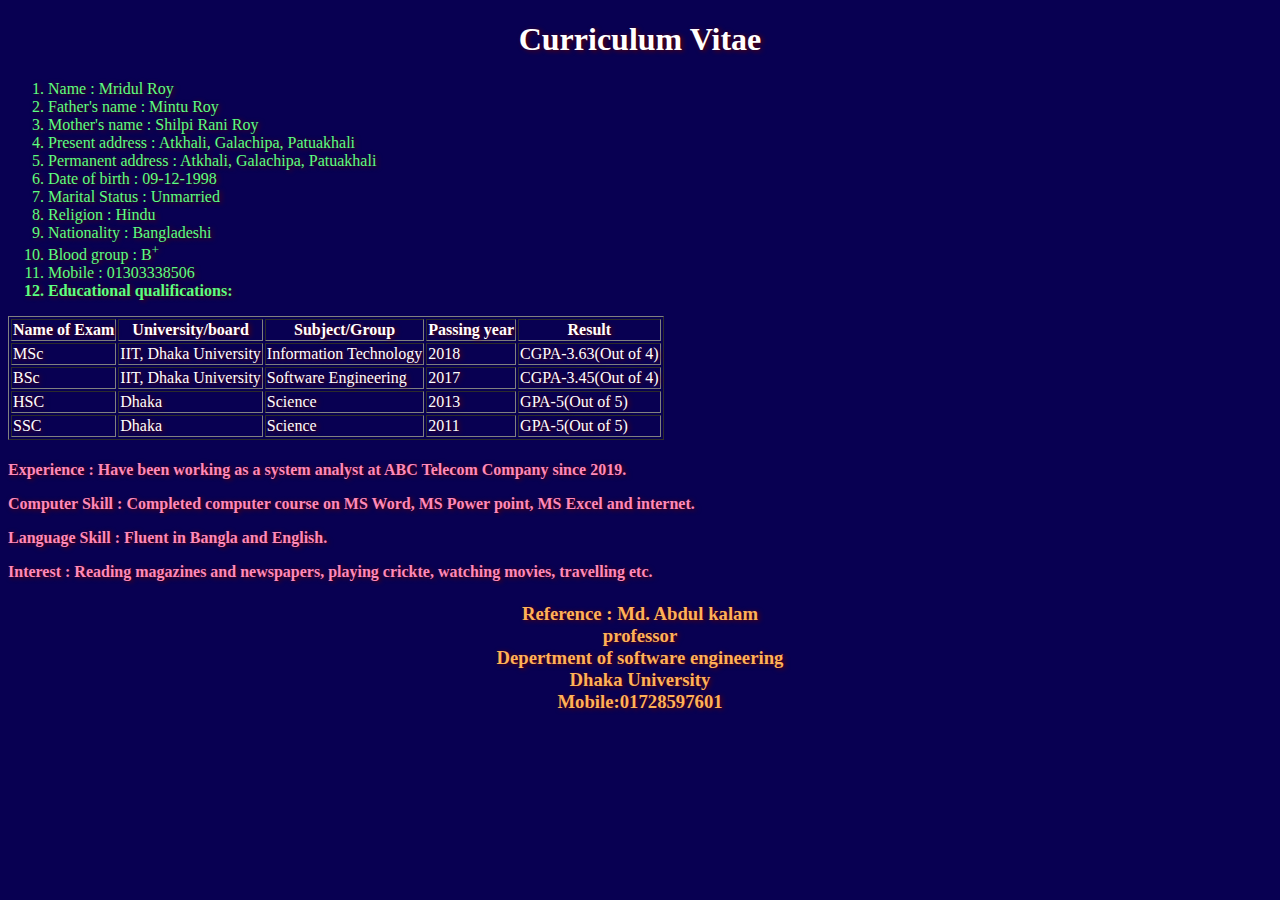
<file: about me.html>
<!DOCTYPE html>
<html lang="en">
<head>
    <meta charset="UTF-8"><link rel="stylesheet" href="webdesign.css"></link>
    <meta name="viewport" content="width=device-width, initial-scale=1.0">
    <title>Document</title>
</head>
<body>
   
  <h1>Curriculum Vitae</h1>  
 
   <ol>
    <li>Name              : Mridul Roy</li>
    <li>Father's name     : Mintu Roy</li>
    <li>Mother's name     : Shilpi Rani Roy</li>
    <li>Present address   : Atkhali, Galachipa, Patuakhali</li>
    <li>Permanent address : Atkhali, Galachipa, Patuakhali</li>
    <li>Date of birth     : 09-12-1998</li>
    <li>Marital Status    : Unmarried </li>
    <li>Religion          : Hindu</li>
    <li>Nationality       : Bangladeshi</li>
    <li>Blood group       : B<sup>+</sup></li>
    <li>Mobile            : 01303338506</li>
 <strong><li >Educational qualifications:</li></strong>
   </ol> 
       
    
    <table border="1px">
        <tr>
            <th>Name of Exam</th>
            <th>University/board</th>
            <th>Subject/Group</th>
            <th>Passing year</th>
            <th>Result</th>
            <tr>
                <td>MSc</td>
                <td>IIT, Dhaka University</td>
                <td>Information Technology</td>
                <td>2018</td>
                <td>CGPA-3.63(Out of 4)</td>
            </tr>
        <tr>
            <td>BSc</td>
            <td>IIT, Dhaka University</td>
            <td>Software Engineering</td>
            <td>2017</td>
            <td>CGPA-3.45(Out of 4)</td>
        </tr>
        <tr>
            <td>HSC</td>
            <td>Dhaka</td>
            <td>Science</td>
            <td>2013</td>
            <td>GPA-5(Out of 5)</td>
        </tr>
        <tr>
            <td>SSC</td>
            <td>Dhaka</td>
            <td>Science</td>
            <td>2011</td>
            <td>GPA-5(Out of 5)</td>
        </tr>
        </tr>
    </table>
    <h4><p>Experience : Have been working as a system analyst at ABC Telecom Company since 2019.</p>
   <p> Computer Skill : Completed computer course on MS Word, MS Power point, MS Excel and internet.</p>
   <p> Language Skill : Fluent in Bangla and English.</p>
   <p> Interest  : Reading magazines and newspapers, playing crickte, watching movies, travelling etc.</p>
   <h3>
    Reference : Md. Abdul kalam<br>
    professor<br>
    Depertment of software engineering<br>
    Dhaka University<br>
    Mobile:01728597601
   </h3>
</h4>


</body>
</html>
</file>
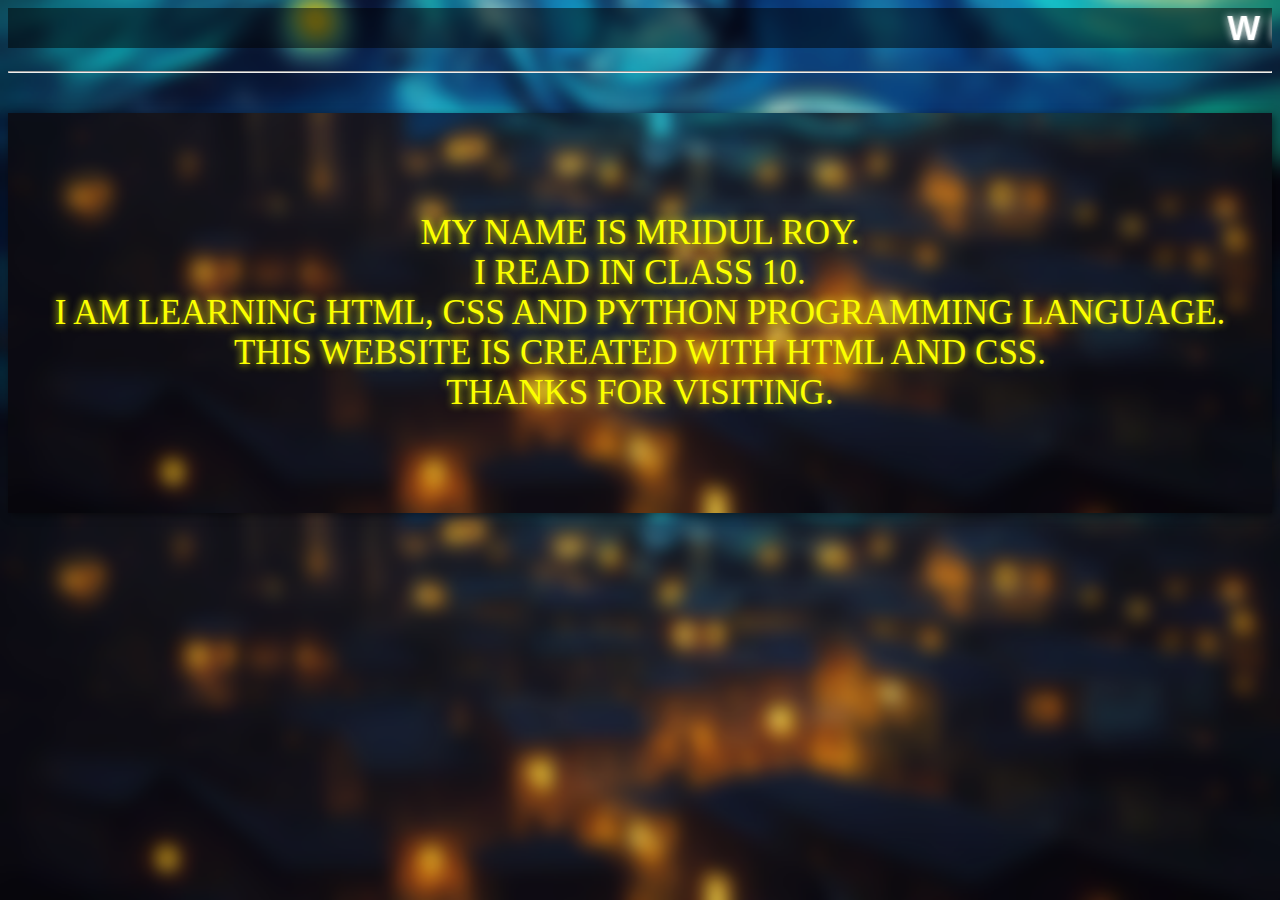
<file: about.html>
<DOCTYPE html>
    <html><link rel="stylesheet" href="style2.css">
<title>Mridul </title>
<head><h1><marquee>W E L C O M E!
    MY NAME IS MRIDUL ROY.
    I READ IN CLASS 10.
    I AM LEARNING HTML, CSS AND PYTHON PROGRAMMING LANGUAGE.
    THIS WEBSITE IS CREATED WITH HTML AND CSS.
    THANKS FOR VISITING.
</marquee></h1></head><hr>
<body><section>
    <div class="main">
        MY NAME IS MRIDUL ROY.<br>
        I READ IN CLASS 10.<br>
        I AM LEARNING HTML, CSS AND PYTHON PROGRAMMING LANGUAGE.
        <br>THIS WEBSITE IS CREATED WITH HTML AND CSS.
        <br> THANKS FOR VISITING.
    </div>
</section>
    
</body>
    </html>
</file>
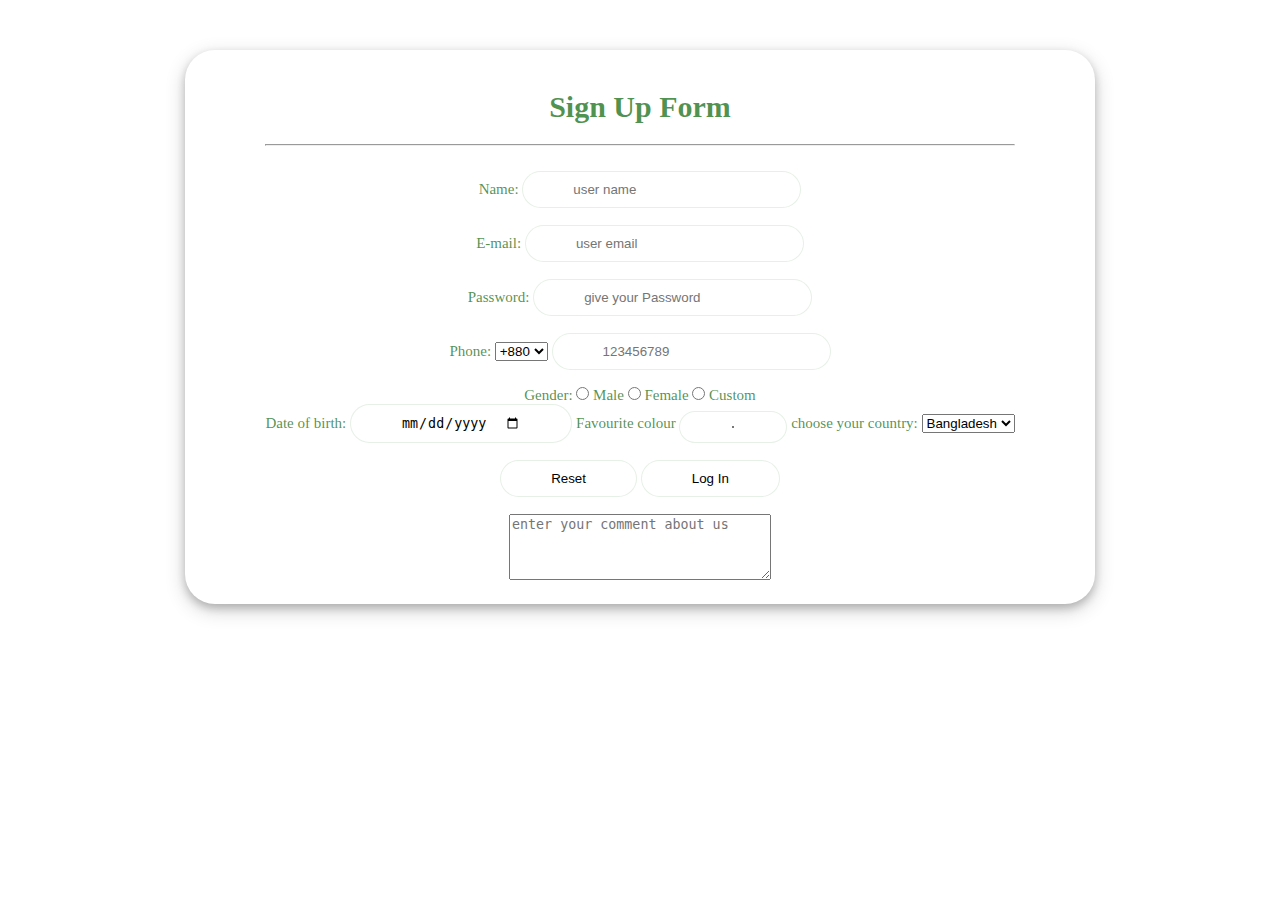
<file: huda form.html>
<!DOCTYPE html>
<html lang="en">
<head>
    <meta charset="UTF-8">
    <meta name="viewport" content="width=device-width, initial-scale=1.0">
    <link rel="stylesheet" href="huda.css">
    <title>Document</title>
</head>
<body>
    



    




    <div class="form1">
        <form action="#" method="post">
        <h1>Sign Up Form</h1> <hr><br>
    
    <label for="name"> Name:</label>
    <input type="text"id="user" name="user" placeholder="user name" required><br><br>
    
    <label for="email"> E-mail:</label>
    <input type="email"id="email" name="email" placeholder="user email"><br><br>
    
    <label for="pass"> Password:</label>
    <input type="pass"id="pass" name="pass" placeholder="give your Password"><br><br>
    
    <label for="phn">Phone:</label>
    <select name="code">
    <option value="+880">+880</option>
    <option value="+990">+990</option>
    <option value="+910">+910</option>
    </select>
    
    <input type="number" name="phone" id="phn" placeholder="123456789"><br><br>
    
        Gender:
        <input type="radio" id="gnd1" name="gender">
        <label for="gnd1">Male</label>
        <input type="radio" id="gnd2" name="gender">
        <label for="gnd2">Female</label>
        <input type="radio" id="gnd3" name="gender">
        <label for="gnd3">Custom</label><br>
        <label for="date">Date of birth:</label>
        <input type="date"id="date"name="dob">
        
        <label for="colors">Favourite colour</label>
        <input type="color"id="colors"name="col">
        choose your country:
        <select>
    <option value="Bangladesh">Bangladesh</option>
    <option value="India">India</option>
    <option value="Pakistan">Pakistan</option>
    <option value="Nepal">Nepal</option>
        </select><br><br>
        <input type="reset"value="Reset">
    <input type="submit"value="Log In">
        <br><br>
    <textarea rows="4" cols="30" placeholder="enter your comment about us "></textarea>
    
    </form>
    </div>
</body>
</html>
</file>
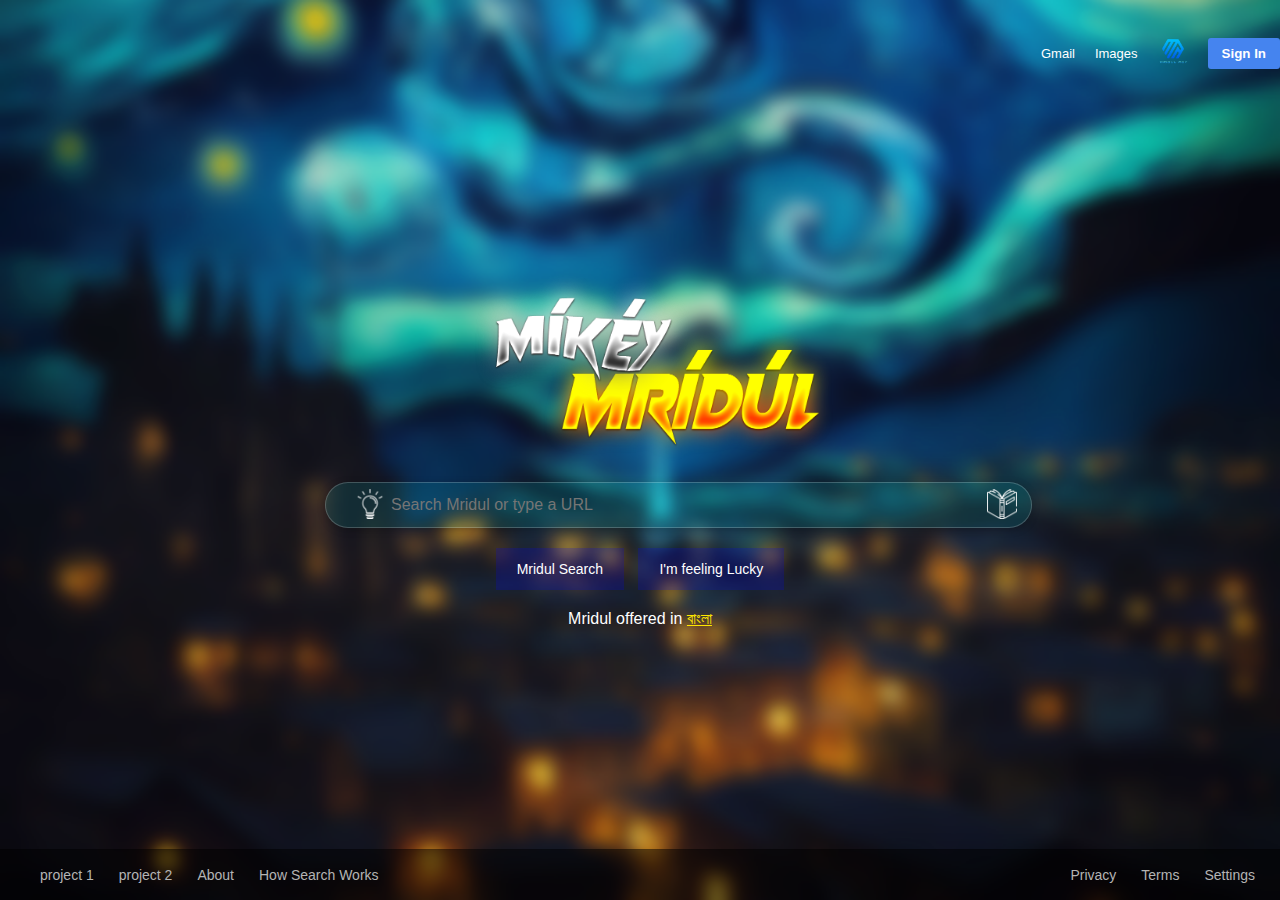
<file: mridul search engine.html>
<!DOCTYPE html>
<html lang="en">

<head>
    <meta charset="UTF-8">
    <meta name="viewport" content="width=device-width, initial-scale=1.0">
    <link rel="stylesheet" href="style.css">
    <title>Mridul</title>
</head>

<body>
    <section>
        <header>
            <ul>
                <li> <a href="#" style="color: white;">Gmail</a> </li>
                <li> <a href="#" style="color: white;">Images</a> </li>
                <li> <a href="#" style="color: white;"><img src="1.png" height="30px" width="30px"></a> </li>
                <li><a href="huda form.html"><button>Sign In</button></a></li>
            </ul>
        </header>
        <div class="main">
            <img src="roy.png" alt="Mridul" height="200px" width="400px">
            <div class="searchbox">
                <input type="text" class="search" placeholder="Search Mridul or type a URL">
                <div class="icons">
                    <div><img src="lightbulb.png" height="30px" width="30px"></div>
                    <div><img src="open-book.png" height="30px" width="30px"></div>
                </div>
            </div>
            <div class="buttons">
                <button>Mridul Search</button>
                <button>I'm feeling Lucky</button>
            </div>
            <div class="lang" style="color: white;">Mridul offered in <a href="#" style="color: rgb(255, 230, 0);">বাংলা</a></div>
        </div>
        <div class="footer">
            <div class="row">
                <ul>
                    <li><a href="Mridul.html">project 1</a></li>
                    <li><a href="about.html">project 2</a></li>
                    <li><a href="about me.html">About</a></li>
                    <li><a href="#">How Search Works</a></li>
                </ul>
                <ul>
                    <li><a href="#">Privacy</a></li>
                    <li><a href="#">Terms</a></li>
                    <li><a href="#">Settings</a></li>
                </ul>
            </div>
        </div>
    </section>
</body>

</html>
</file>
<file: webdesign.css>
h1{
    text-align: center;
    color: rgb(255, 255, 255);
}



h2 {
    color: rgb(227, 255, 124);
    text-shadow: 2px 1px 9px black;
    
}
body {
    background-color: rgb(8, 0, 82);
   
    
    
    background-repeat: no-repeat;
    text-shadow: 2px 1px 5px rgb(94, 1, 1);
    position: relative;
    
    
    
}
table {
    color: white;
    
}
ol {
    color: rgb(90, 255, 131);
}
h4{
    color: rgb(255, 137, 186);
}
h3{
    color: rgb(255, 177, 87);
    text-align: center;
}
</file>
<file: style2.css>
h1{ font-family:'Segoe UI', Tahoma, Geneva, Verdana, sans-serif;
    font-size: 35px;
    color: rgb(255, 255, 255);
    text-shadow: 0px 0px 9px rgb(255, 255, 255);
    background-color: rgba(0, 0,0, 0.5);
    
}
body section {
    color: rgb(251, 255, 0);
    justify-content: center;
    align-items: center;
    text-align: center;
    padding-top: 100px;
    padding-bottom: 100px;
    margin-top: 40px;
    background-image: url(bg\ copy.png);
    background-position: bottom;
    background-size: 100%;
    background-repeat: no-repeat;
    font-size: 35px;
    text-shadow: 0px 0px 9px ;
    box-shadow: 2px 2px 8px rgba(0, 0,0, 0.5);
    width: 100%;
}
body{
    background-image: url(bg\ copy.png);
    background-position: bottom;
    background-size: 100%;
    background-repeat: no-repeat;
}
</file>
<file: huda.css>
h1 {
    text-align: center;
}
.form1 {
    background: color #ccc;
    
    color:rgba(12, 105, 12, 0.726);
    text-align: center;
    font-size: 15px;
    margin: 0 auto;
    width: fit-content;
    height: fit-content;
    padding: 20px 80px;
    margin-top: 50px;
    border-radius: 30px;
    box-shadow: 0 4px 8px 0 rgba(0, 0, 0, 0.2),0 6px 20px 0 rgba(0, 0, 0, 0.19);
}

.form1 input{
    padding: 10px 50px;
    border: 1px solid rgba(12, 105, 12, 0.1);
    margin: 0 auto;
    width: fit-content;
    height: fit-content;
    border-radius: 30px;
    background-color: #ffffff46;}
</file>
<file: style.css>
body{
    margin: 0;
    padding: 0;
    box-sizing: border-box;
    font-family: Arial, Helvetica, sans-serif;
    background-image:url(bg\ copy.png);
    background-repeat: no-repeat;
    background-size: 100%;
    background-position:bottom;
}
section{
    position: relative;
    width: 100%;
    display: flex;
    justify-content: center;
    align-items: center;
    min-height: 100vh;
   
}
section header{
    position: absolute;
    width: 100%;
    top: 0;
    display: flex;
    justify-content: flex-end;
    padding: 20px;
    
}
section header ul {
    display:flex ;
    justify-content:center ;
    align-items: center;
   
}
section header ul li{
    list-style: none;
    margin-left: 20px;
}
section header ul li a{
color: #111;
text-decoration: none;
font-size: 13px;
}
section header ul li button{
    background-color: #4584ef;
    border: none;
    outline: none;
    padding: 8px 14px;
    color: #fff;
    font-size: 14;
    font-weight: bold;
    border-radius: 3px;
    cursor: pointer;
}
section .main{
    width: 580px;
    display: flex;
    flex-direction: column;
    justify-content: center;
    align-items: center;
}
section .main .searchbox {
    position: relative;
    width: 100%;
    margin-top: 10px;
    padding-right: 50px;
    
}
section .main .searchbox .search {
width: 100%;
padding: 13px;
padding-left: 65px;
padding-right:60px ;
border-radius: 30px;
border: 1px solid rgba(255,255, 255, 0.2);
background-color: rgba(0, 255, 255, 0.1);
color: #fff;
outline: none;
font-size: 16px;
box-shadow: 0px 2px 8px rgba(0,0, 0, 0.2);
}
section .main .searchbox .icons{
    position:absolute;
    top: 0;
    width: 105%;
    display:flex;
    padding: 7px 30px;
    justify-content: space-between;
    align-items: center;
    pointer-events: none;
}
section .main .buttons {
    margin-top: 20px;
}
section .main .buttons button{
    margin: 0 5px;
    padding: 12px 20px;
    color:#ffffff;
    background-color: rgba(0,0, 255, 0.2);
    font-size: 14px;
    border: none;
    cursor: pointer;
    border: 1px solid transparent;
    outline: none;
}
section .main .buttons button:hover{
    border: 1px solid #7a7a7a;
}
section .main .lang {
    margin-top: 20px;
}
section .footer{
    position: absolute;
    bottom: 0;
    left: 0;
    width: 100%;
    background:rgba(0,0, 0, 0.5);
}
section .footer .row {
    display: flex;
    justify-content: space-between;
    border-top: 1px solid rgba(0,0, 0, 0.05);
}
section .footer .row ul{
    display: flex;
}
section .footer .row ul li{
    list-style: none;
}
section .footer .row ul li a{
    text-decoration: none;
    color:#b4b4b4 ;
    font-size: 14px;
    margin-right: 25px;

}
</file>
